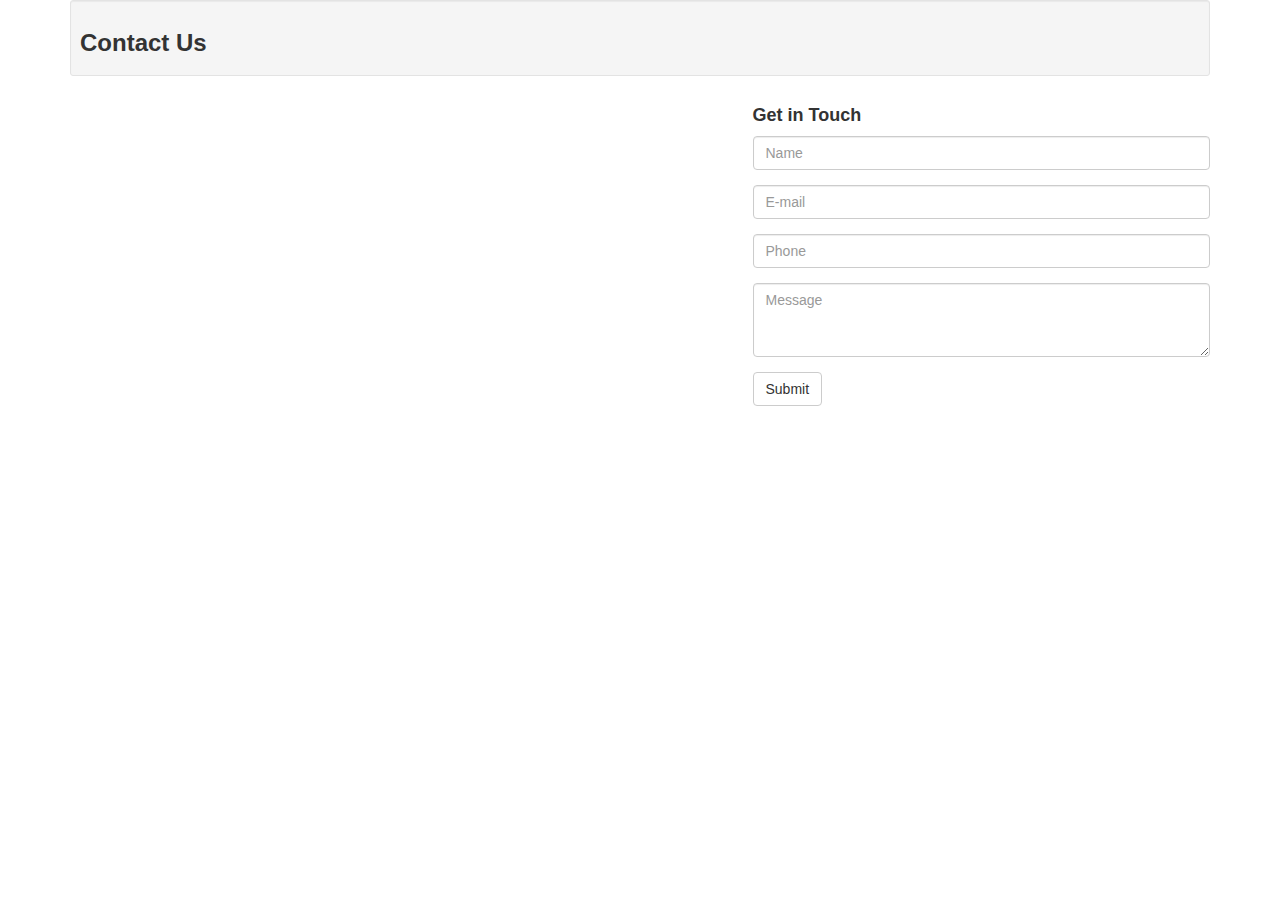
<file: contact.html>
<!DOCTYPE html>
<html lang="en">
<head>
    <meta charset="UTF-8">
    <meta http-equiv="X-UA-Compatible" content="IE=edge">
    <meta name="viewport" content="width=device-width, initial-scale=1.0">
    <title>Document</title>
    <link href="//maxcdn.bootstrapcdn.com/bootstrap/3.3.0/css/bootstrap.min.css" rel="stylesheet" id="bootstrap-css">
<script src="//maxcdn.bootstrapcdn.com/bootstrap/3.3.0/js/bootstrap.min.js"></script>
<script src="//code.jquery.com/jquery-1.11.1.min.js"></script>
</head>
<body>
    
<!------ Include the above in your HEAD tag ---------->

<section id="contact">
  <div class="container">
    <div class="well well-sm">
      <h3><strong>Contact Us</strong></h3>
    </div>
	
	<div class="row">
	  <div class="col-md-7">
        <iframe src="https://www.google.com/maps/embed?pb=!1m10!1m8!1m3!1d3736489.7218514383!2d90.21589792292741!3d23.857125486636733!3m2!1i1024!2i768!4f13.1!5e0!3m2!1sen!2sbd!4v1506502314230" width="100%" height="315" frameborder="0" style="border:0" allowfullscreen></iframe>
      </div>

      <div class="col-md-5">
          <h4><strong>Get in Touch</strong></h4>
        <form>
          <div class="form-group">
            <input type="text" class="form-control" name="" value="" placeholder="Name">
          </div>
          <div class="form-group">
            <input type="email" class="form-control" name="" value="" placeholder="E-mail">
          </div>
          <div class="form-group">
            <input type="tel" class="form-control" name="" value="" placeholder="Phone">
          </div>
          <div class="form-group">
            <textarea class="form-control" name="" rows="3" placeholder="Message"></textarea>
          </div>
          <button class="btn btn-default" type="submit" name="button">
              <i class="fa fa-paper-plane-o" aria-hidden="true"></i> Submit
          </button>
        </form>
      </div>
    </div>
  </div>
</section>
<script src="https://code.jquery.com/jquery-3.4.1.slim.min.js"
integrity="sha384-J6qa4849blE2+poT4WnyKhv5vZF5SrPo0iEjwBvKU7imGFAV0wwj1yYfoRSJoZ+n" crossorigin="anonymous">
</script>
<script src="https://cdn.jsdelivr.net/npm/popper.js@1.16.0/dist/umd/popper.min.js"
integrity="sha384-Q6E9RHvbIyZFJoft+2mJbHaEWldlvI9IOYy5n3zV9zzTtmI3UksdQRVvoxMfooAo" crossorigin="anonymous">
</script>
<script src="https://stackpath.bootstrapcdn.com/bootstrap/4.4.1/js/bootstrap.min.js"
integrity="sha384-wfSDF2E50Y2D1uUdj0O3uMBJnjuUD4Ih7YwaYd1iqfktj0Uod8GCExl3Og8ifwB6" crossorigin="anonymous">
</script>

<script src="download.js"></script>
</body>
</html>
</file>
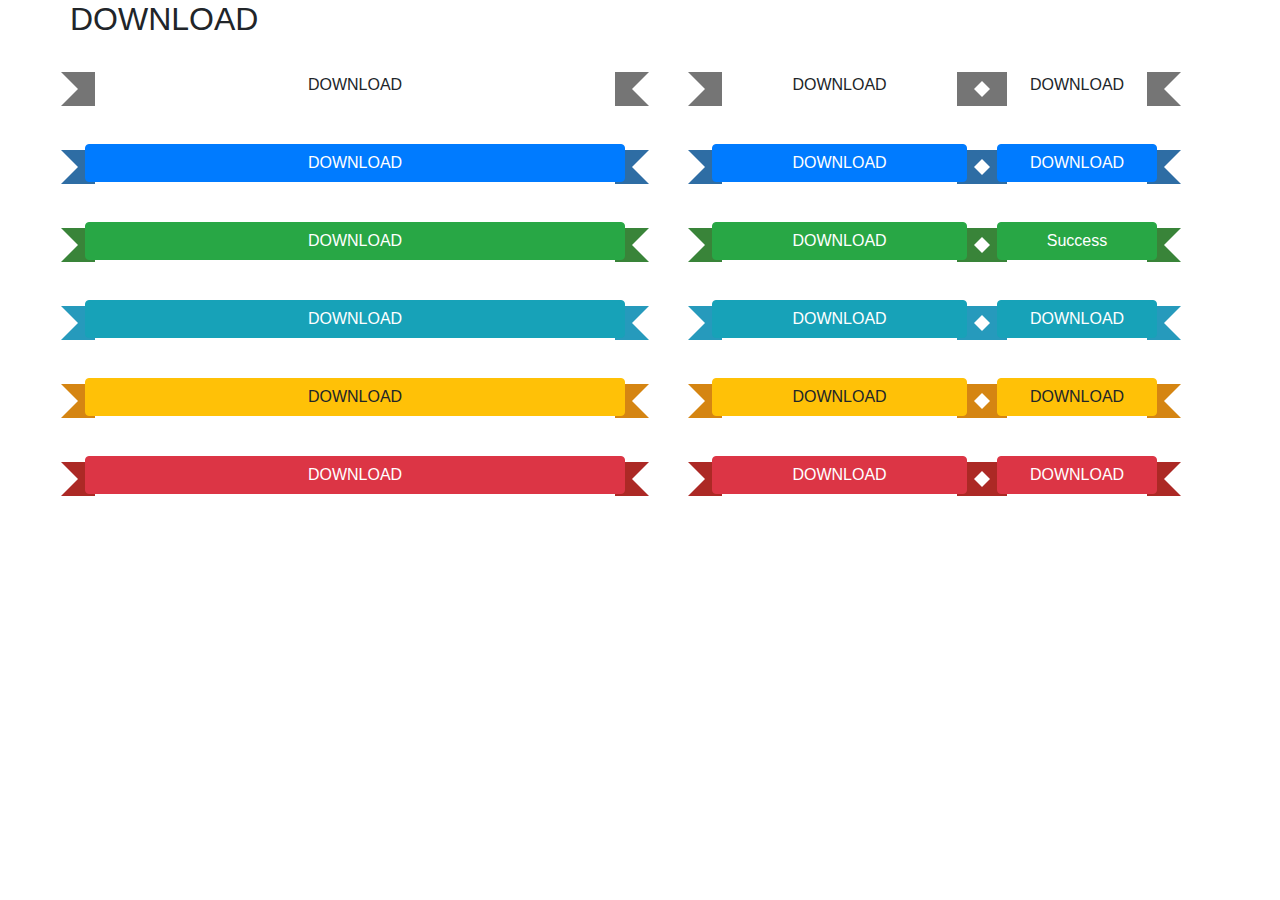
<file: download.html>
<!DOCTYPE html>
<html lang="en">
<head>
    <meta charset="UTF-8">
    <meta http-equiv="X-UA-Compatible" content="IE=edge">
    <meta name="viewport" content="width=device-width, initial-scale=1.0">
    <link rel="stylesheet" href="https://stackpath.bootstrapcdn.com/bootstrap/4.5.2/css/bootstrap.min.css">
    <link rel="stylesheet" href="download.css">
    <title>Document</title>
</head>
<body>
    <div class="container">
        <div class="row">
            <h2>DOWNLOAD</h2><br>
        </div>
        
        <div class="row">
        
        <div class="col-md-6">       <!-- Standard button -->
    <button type="button" class="btn btn-default ribbon">DOWNLOAD</button>
    
    <!-- Provides extra visual weight and identifies the primary action in a set of buttons -->
    <button type="button" class="btn btn-primary ribbon">DOWNLOAD</button>
    
    <!-- Indicates a successful or positive action -->
    <button type="button" class="btn btn-success ribbon">DOWNLOAD</button>
    
    <!-- Contextual button for informational alert messages -->
    <button type="button" class="btn btn-info ribbon">DOWNLOAD</button>
    
    <!-- Indicates caution should be taken with this action -->
    <button type="button" class="btn btn-warning ribbon">DOWNLOAD</button>
    
    <!-- Indicates a dangerous or potentially negative action -->
    <button type="button" class="btn btn-danger ribbon">DOWNLOAD</button>
    
    <!-- Deemphasize a button by making it look like a link while maintaining button behavior -->
    </div>
      <div class="col-md-3 ">       <!-- Standard button -->
    <button type="button" class="btn btn-default ribbon">DOWNLOAD</button>
    
    <!-- Provides extra visual weight and identifies the primary action in a set of buttons -->
    <button type="button" class="btn btn-primary ribbon">DOWNLOAD</button>
    
    <!-- Indicates a successful or positive action -->
    <button type="button" class="btn btn-success ribbon">DOWNLOAD</button>
    
    <!-- Contextual button for informational alert messages -->
    <button type="button" class="btn btn-info ribbon">DOWNLOAD</button>
    
    <!-- Indicates caution should be taken with this action -->
    <button type="button" class="btn btn-warning ribbon">DOWNLOAD</button>
    
    <!-- Indicates a dangerous or potentially negative action -->
    <button type="button" class="btn btn-danger ribbon">DOWNLOAD</button>
    
    <!-- Deemphasize a button by making it look like a link while maintaining button behavior -->
    </div>
    
      <div class="col-md-2 pull-right">       <!-- Standard button -->
    <button type="button" class="btn btn-default  ribbon">DOWNLOAD</button>
    
    <!-- Provides extra visual weight and identifies the primary action in a set of buttons -->
    <button type="button" class="btn btn-primary ribbon">DOWNLOAD</button>
    
    <!-- Indicates a successful or positive action -->
    <button type="button" class="btn btn-success ribbon">Success</button>
    
    <!-- Contextual button for informational alert messages -->
    <button type="button" class="btn btn-info ribbon">DOWNLOAD</button>
    
    <!-- Indicates caution should be taken with this action -->
    <button type="button" class="btn btn-warning ribbon">DOWNLOAD</button>
    
    <!-- Indicates a dangerous or potentially negative action -->
    <button type="button" class="btn btn-danger ribbon">DOWNLOAD</button>
    
    <!-- Deemphasize a button by making it look like a link while maintaining button behavior -->
    </div>
        
     
        </div>
        
        
    </div>
</body>
</html>
</file>
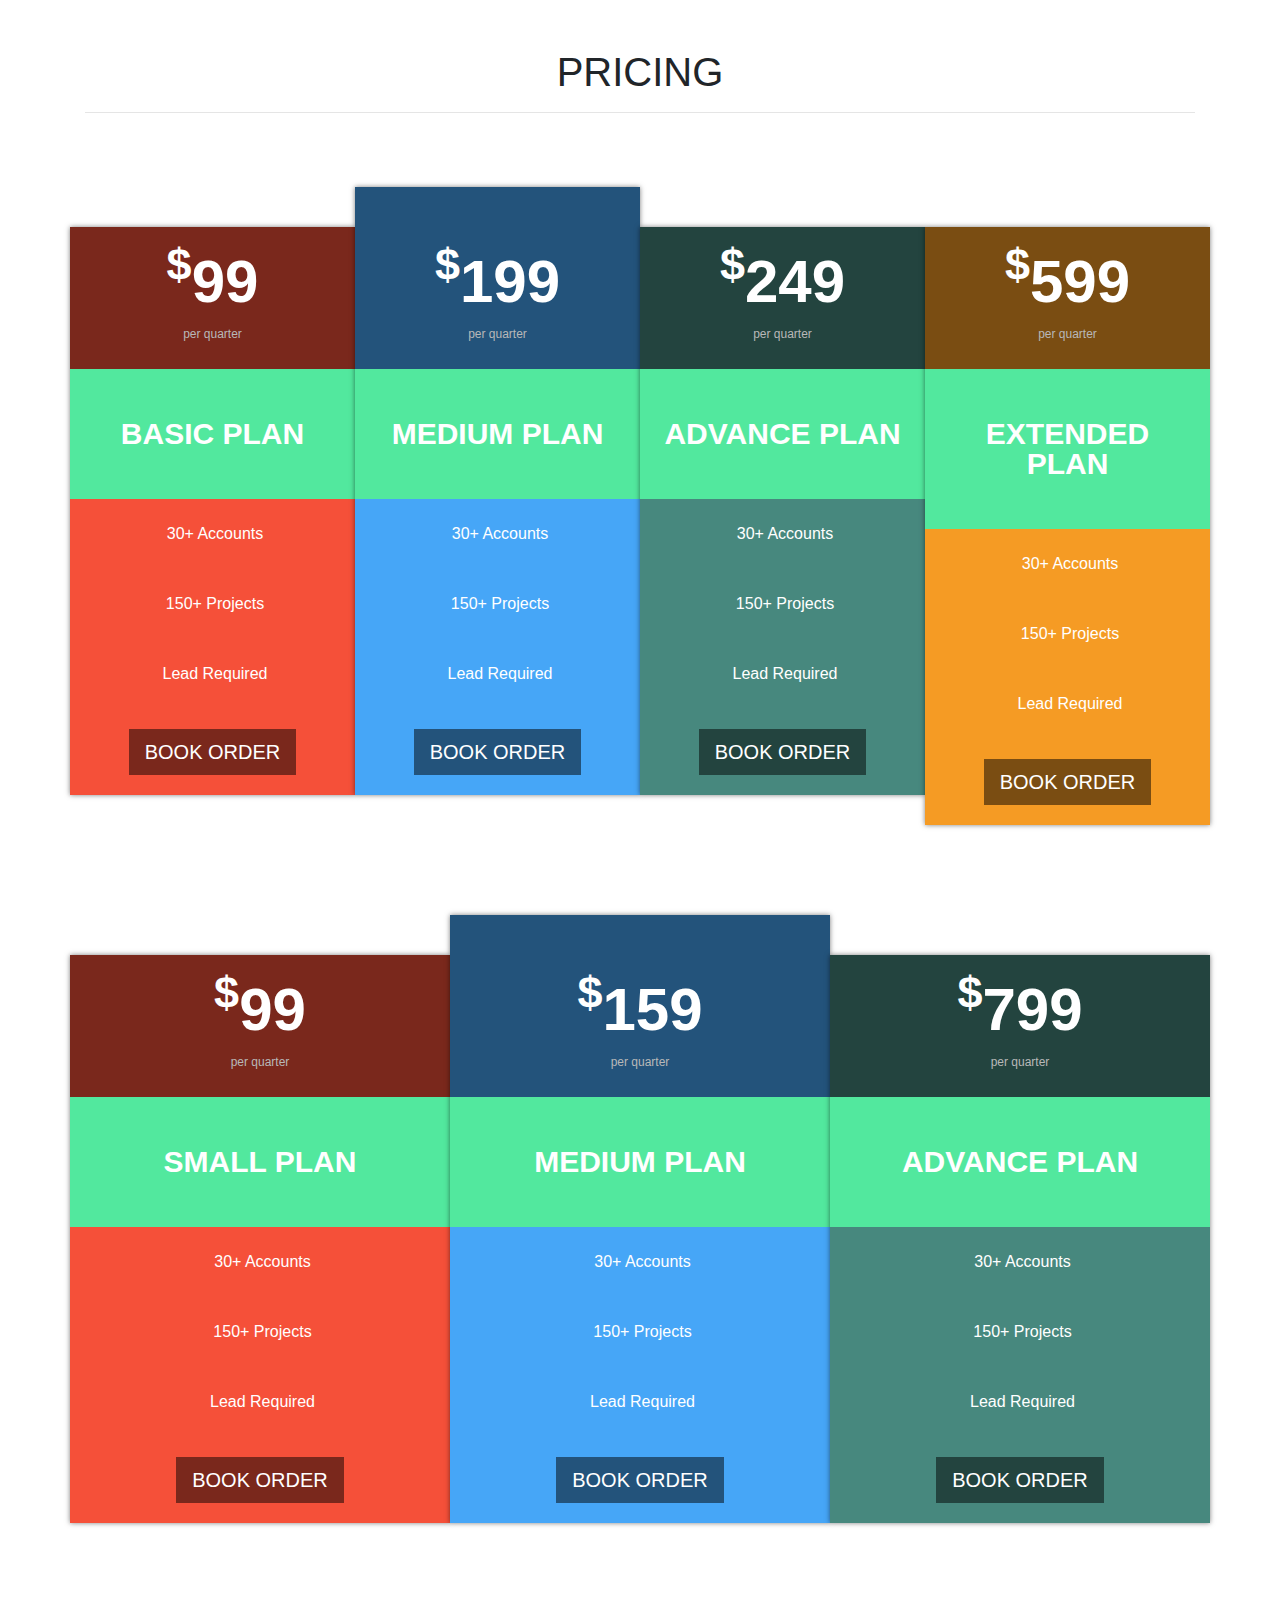
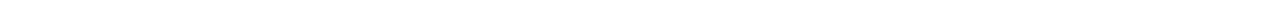
<file: pricing.html>
<!DOCTYPE html>
<html lang="en">
<head>
    <meta charset="UTF-8">
    <meta http-equiv="X-UA-Compatible" content="IE=edge">
    <meta name="viewport" content="width=device-width, initial-scale=1.0">
    <link rel="stylesheet" href="https://stackpath.bootstrapcdn.com/bootstrap/4.5.2/css/bootstrap.min.css">

    <link rel="stylesheet" href="pricing.css">
    <title>Document</title>
</head>
<body>
   
<div class="container">
   <div class="row text-center">
            <div class="col-md-12">
            <br/><br/>
            <h1>PRICING</h1><hr>
            <br/><br/>
            </div>
    </div>        
           
  <div class="row db-padding-btm db-attached">
            <div class="col-xs-12 col-sm-3 col-md-3 col-lg-3">
                <div class="db-wrapper">
                    <div class="db-pricing-eleven db-bk-color-one">
                        <div class="price">
                            <sup>$</sup>99
                                <small>per quarter</small>
                        </div>
                        <div class="type">
                            BASIC PLAN
                        </div>
                        <ul>

                            <li><i class="glyphicon glyphicon-print"></i>30+ Accounts </li>
                            <li><i class="glyphicon glyphicon-time"></i>150+ Projects </li>
                            <li><i class="glyphicon glyphicon-trash"></i>Lead Required</li>
                        </ul>
                        <div class="pricing-footer">

                            <a href="#" class="btn db-button-color-square btn-lg">BOOK ORDER</a>
                        </div>
                    </div>
                </div>
            </div>
            <div class="col-xs-12 col-sm-3 col-md-3 col-lg-3">
                  <div class="db-wrapper">
                <div class="db-pricing-eleven db-bk-color-two popular">
                    <div class="price">
                        <sup>$</sup>199
                                <small>per quarter</small>
                    </div>
                    <div class="type">
                        MEDIUM PLAN
                    </div>
                    <ul>

                        <li><i class="glyphicon glyphicon-print"></i>30+ Accounts </li>
                        <li><i class="glyphicon glyphicon-time"></i>150+ Projects </li>
                        <li><i class="glyphicon glyphicon-trash"></i>Lead Required</li>
                    </ul>
                    <div class="pricing-footer">

                        <a href="#" class="btn db-button-color-square btn-lg">BOOK ORDER</a>
                    </div>
                </div>
                      </div>
            </div>
            <div class="col-xs-12 col-sm-3 col-md-3 col-lg-3">
                  <div class="db-wrapper">
                <div class="db-pricing-eleven db-bk-color-three">
                    <div class="price">
                        <sup>$</sup>249
                                <small>per quarter</small>
                    </div>
                    <div class="type">
                        ADVANCE PLAN
                    </div>
                    <ul>

                        <li><i class="glyphicon glyphicon-print"></i>30+ Accounts </li>
                        <li><i class="glyphicon glyphicon-time"></i>150+ Projects </li>
                        <li><i class="glyphicon glyphicon-trash"></i>Lead Required</li>
                    </ul>
                    <div class="pricing-footer">

                        <a href="#" class="btn db-button-color-square btn-lg">BOOK ORDER</a>
                    </div>
                </div>
                      </div>
            </div>
            <div class="col-xs-12 col-sm-3 col-md-3 col-lg-3">
                  <div class="db-wrapper">
                <div class="db-pricing-eleven db-bk-color-six">
                    <div class="price">
                        <sup>$</sup>599
                                <small>per quarter</small>
                    </div>
                    <div class="type">
                        EXTENDED PLAN
                    </div>
                    <ul>

                        <li><i class="glyphicon glyphicon-print"></i>30+ Accounts </li>
                        <li><i class="glyphicon glyphicon-time"></i>150+ Projects </li>
                        <li><i class="glyphicon glyphicon-trash"></i>Lead Required</li>
                    </ul>
                    <div class="pricing-footer">

                        <a href="#" class="btn db-button-color-square btn-lg">BOOK ORDER</a>
                    </div>
                </div>
                      </div>
            </div>
        </div>
        <div class="row db-padding-btm db-attached">
            <div class="col-xs-12 col-sm-4 col-md-4 col-lg-4">
                <div class="db-wrapper">
                    <div class="db-pricing-eleven db-bk-color-one">
                        <div class="price">
                            <sup>$</sup>99
                                <small>per quarter</small>
                        </div>
                        <div class="type">
                            SMALL PLAN
                        </div>
                        <ul>

                            <li><i class="glyphicon glyphicon-print"></i>30+ Accounts </li>
                            <li><i class="glyphicon glyphicon-time"></i>150+ Projects </li>
                            <li><i class="glyphicon glyphicon-trash"></i>Lead Required</li>
                        </ul>
                        <div class="pricing-footer">

                            <a href="#" class="btn db-button-color-square btn-lg">BOOK ORDER</a>
                        </div>
                    </div>
                </div>
            </div>
            <div class="col-xs-12 col-sm-4 col-md-4 col-lg-4">
                 <div class="db-wrapper">
                <div class="db-pricing-eleven db-bk-color-two popular">
                    <div class="price">
                        <sup>$</sup>159
                                <small>per quarter</small>
                    </div>
                    <div class="type">
                        MEDIUM PLAN
                    </div>
                    <ul>

                        <li><i class="glyphicon glyphicon-print"></i>30+ Accounts </li>
                        <li><i class="glyphicon glyphicon-time"></i>150+ Projects </li>
                        <li><i class="glyphicon glyphicon-trash"></i>Lead Required</li>
                    </ul>
                    <div class="pricing-footer">

                        <a href="#" class="btn db-button-color-square btn-lg">BOOK ORDER</a>
                    </div>
                </div>
                     </div>
            </div>
            <div class="col-xs-12 col-sm-4 col-md-4 col-lg-4">
                 <div class="db-wrapper">
                <div class="db-pricing-eleven db-bk-color-three">
                    <div class="price">
                        <sup>$</sup>799
                                <small>per quarter</small>
                    </div>
                    <div class="type">
                        ADVANCE PLAN
                    </div>
                    <ul>

                        <li><i class="glyphicon glyphicon-print"></i>30+ Accounts </li>
                        <li><i class="glyphicon glyphicon-time"></i>150+ Projects </li>
                        <li><i class="glyphicon glyphicon-trash"></i>Lead Required</li>
                    </ul>
                    <div class="pricing-footer">

                        <a href="#" class="btn db-button-color-square btn-lg">BOOK ORDER</a>
                    </div>
                </div>
                     </div>
            </div>

        </div>

    </div>
    </div>
    
</body>
</html>
</file>
<file: download.css>
/*Remove that CSS*/
.col-md-3 {
    margin-left:5%;
    }
/*Remove that CSS*/



button {
  margin: 20px 0;
  line-height: 34px;
  position: relative;
  cursor: pointer;
  user-select: none;
  outline:none !important;
  width:100%;
}

button:active {

  outline:none;
}

button.ribbon {
  
  outline:none;
  outline-color: transparent;
}
button.ribbon:before, button.ribbon:after {
  top: 5px;
  z-index: -10;
}
button.ribbon:before {
  border-color: #53dab6 #53dab6 #53dab6 transparent;
  left: -25px;
  border-width: 17px;
}
button.ribbon:after {
  border-color: #53dab6 transparent #53dab6 #53dab6;
  right: -25px;
  border-width: 17px;
}

button:before, button:after {
  content: '';
  position: absolute;
  height: 0;
  width: 0;
  border-style: solid;
  border-width: 0;
  outline:none;
}

button.btn-default:before {
  border-color: #757575 #757575 #757575 transparent;
    }
    button.btn-default:after {
  border-color: #757575 transparent #757575 #757575;
    }
    
    
    
    button.btn-primary:before {
  border-color: #2e6da4 #2e6da4 #2e6da4 transparent;
    }
    button.btn-primary:after {
  border-color: #2e6da4 transparent #2e6da4 #2e6da4;
    }
    
    
    button.btn-success:before {
  border-color: #398439 #398439 #398439 transparent;
    }
    button.btn-success:after {
  border-color: #398439 transparent #398439 #398439;
    }
    
    
    button.btn-info:before {
  border-color: #269abc #269abc #269abc transparent;
    }
    button.btn-info:after {
  border-color: #269abc transparent #269abc #269abc;
    }
    
    
    button.btn-warning:before {
  border-color: #d58512 #d58512 #d58512 transparent;
    }
    button.btn-warning:after {
  border-color: #d58512 transparent #d58512 #d58512;
    }
    
    
    button.btn-danger:before {
  border-color: #ac2925 #ac2925 #ac2925 transparent;
    }
    button.btn-danger:after {
  border-color: #ac2925 transparent #ac2925 #ac2925;
    }
</file>
<file: pricing.css>
/*=============================================================
    Authour URL: www.designbootstrap.com
    
    http://www.designbootstrap.com/

    License: MIT     
========================================================  */

/*============================================================
BACKGROUND COLORS
============================================================*/
.db-bk-color-one {
    background-color: #f55039;
}

.db-bk-color-two {
    background-color: #46A6F7;
}

.db-bk-color-three {
    background-color: #47887E;
}

.db-bk-color-six {
    background-color: #F59B24;
}
/*============================================================
PRICING STYLES
==========================================================*/
.db-padding-btm {
    padding-bottom: 50px;
}
.db-button-color-square {
    color: #fff;
    background-color: rgba(0, 0, 0, 0.50);
    border: none;
    border-radius: 0px;
    -webkit-border-radius: 0px;
    -moz-border-radius: 0px;
}

    .db-button-color-square:hover {
        color: #fff;
        background-color: rgba(0, 0, 0, 0.50);
        border: none;
    }


.db-pricing-eleven {
    margin-bottom: 30px;
    margin-top: 50px;
    text-align: center;
    box-shadow: 0 0 5px rgba(0, 0, 0, .5);
    color: #fff;
    line-height: 30px;
}

    .db-pricing-eleven ul {
        list-style: none;
        margin: 0;
        text-align: center;
        padding-left: 0px;
    }

        .db-pricing-eleven ul li {
            padding-top: 20px;
            padding-bottom: 20px;
            cursor: pointer;
        }

            .db-pricing-eleven ul li i {
                margin-right: 5px;
            }


    .db-pricing-eleven .price {
        background-color: rgba(0, 0, 0, 0.5);
        padding: 40px 20px 20px 20px;
        font-size: 60px;
        font-weight: 900;
        color: #FFFFFF;
    }

        .db-pricing-eleven .price small {
            color: #B8B8B8;
            display: block;
            font-size: 12px;
            margin-top: 22px;
        }

    .db-pricing-eleven .type {
        background-color: #52E89E;
        padding: 50px 20px;
        font-weight: 900;
        text-transform: uppercase;
        font-size: 30px;
    }

    .db-pricing-eleven .pricing-footer {
        padding: 20px;
    }

.db-attached > .col-lg-4,
.db-attached > .col-lg-3,
.db-attached > .col-md-4,
.db-attached > .col-md-3,
.db-attached > .col-sm-4,
.db-attached > .col-sm-3 {
    padding-left: 0;
    padding-right: 0;
}

.db-pricing-eleven.popular {
    margin-top: 10px;
}

    .db-pricing-eleven.popular .price {
        padding-top: 80px;
    }
</file>
